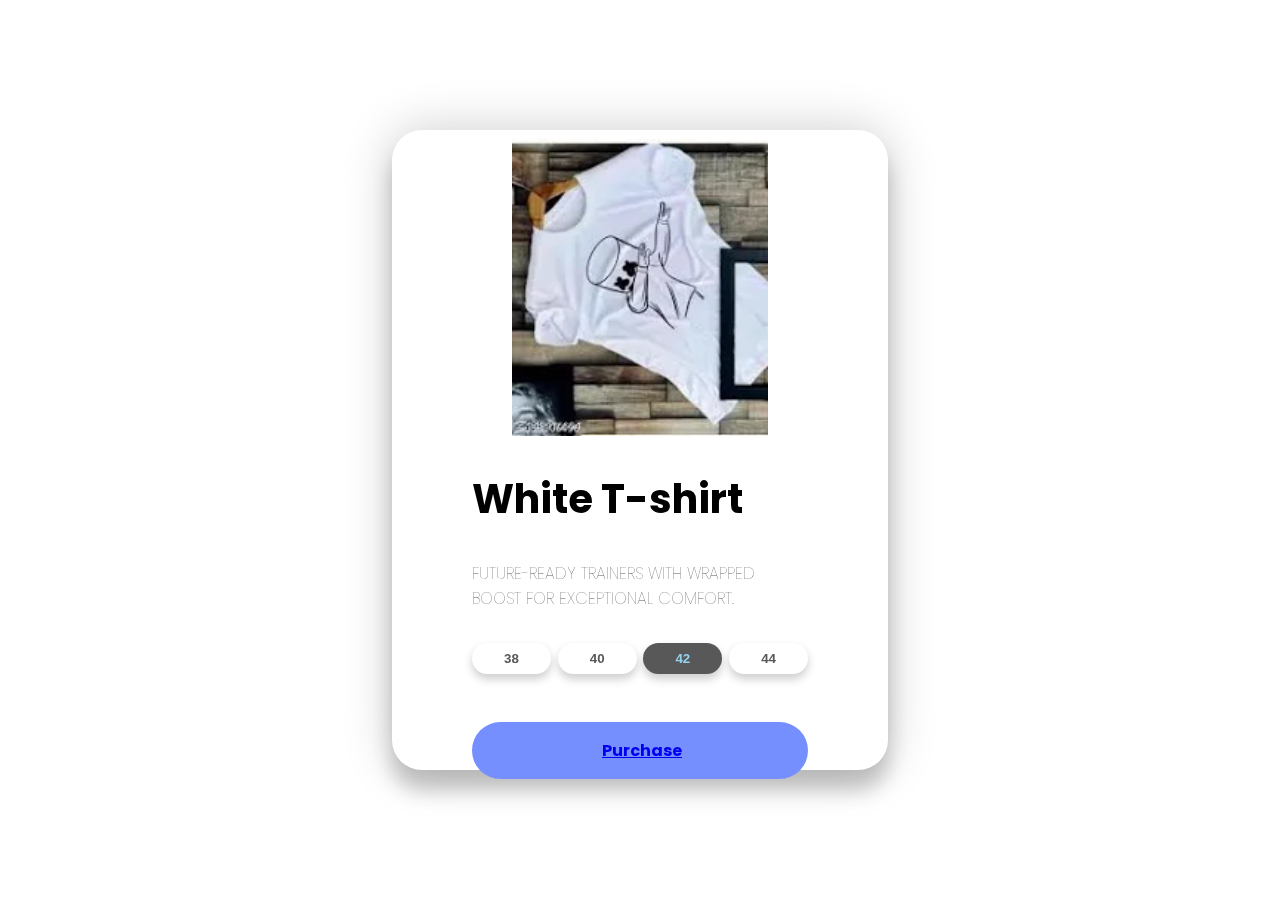
<file: tshirt.html>
<!DOCTYPE html>
<html lang="en">
<head>
        <title>H&A.com</title>
        <link rel="icon" href="ha-low-resolution-logo-white-on-black-background.png" type="logo/image">  
          
<meta charset="UTF-8"/>
<meta http-equiv="X-UA-Compatible" content="IE=edge"/>
<meta name="viewport" content="width=device-width, initial-scale=1.0" />
<title>3D Card Effect</title>
<link rel="title-icon" href="https://encrypted-tbn0.gstatic.com/images?q=tbn:ANd9GcQ5KHEqHBg0ZW5QpboPhxu6y3Pu5L12k_G2Xg&usqp=CAU" />
<link rel="stylesheet" href="https://fonts.googleapis.com/css2?family=Poppins:wght@400;500&display=swap"/>
<link rel="stylesheet" href="shoes.css">
</head>
<body>
<div class="container">
<div class="card">
<div class="sneaker">
<div class="circle"></div>
<img src="[data-uri]" alt="Nike">
</div>
<div class="info">
<h1 class="title">White T-shirt</h1>
<h3>FUTURE-READY TRAINERS WITH WRAPPED BOOST FOR EXCEPTIONAL COMFORT.</h3>
<div class="sizes">
<button>38</button>
<button>40</button>
<button class="active">42</button>
<button>44</button>
</div>
<div class="purchase" >
    <a target="_blank" href="tshirtpurchase.html" class="urchase">Purchase</a>
</div>
</div>
</div>
</div>
<script src="shoes.js"></script>
</body>
</html>
</file>
<file: shoes.css>
* {
margin: 0;
padding: 0;
box-sizing: border-box;
}
body {
font-family: "Poppins", sans-serif;
min-height: 100vh;
display: flex;
align-items: center;
justify-content: center;
perspective: 1000px;
}
.container {
width: 50%;
display: flex;
justify-content: center;
align-items: center;
padding-top: 10px;
padding-bottom: 10px;
}
.card {
transform-style: preserve-3d;
height: 40rem;
width: 31rem;
border-radius: 30px;
padding: 0rem 5rem;
box-shadow: 0 20px 20px rgba(0, 0, 0, 0.2), 0px 0px 50px rgba(0, 0, 0, 0.2);
}
.sneaker {
min-height: 35vh;
display: flex;
align-items: center;
justify-content: center;
}
.sneaker img {
width: 16rem;
z-index: 2;
transition: all 1s ease-out;
}
.circle {
margin-top: 20px;
width: 14rem;
height: 14rem;
background: linear-gradient(
to right,
rgba(102, 101, 101, 0.75),
rgba(8, 83, 156, 0.75)
);
position: absolute;
border-radius: 50%;
z-index: 1;
}
.info h1 {
font-size: 2.5rem;
padding: 1.5rem 0rem;
transition: all 0.75s ease-out;
}
.info h3 {
font-size: 1rem;
padding-top: 0.5rem;
margin-bottom: 2rem;
color: #585858;
font-weight: lighter;
transition: all 0.75s ease-out;
}
.sizes {
display: flex;
justify-content: space-between;
transition: all 0.75s ease-out;
}
.sizes button {
padding: 0.5rem 2rem;
background: none;
border: none;
box-shadow: 0px 5px 10px rgba(0, 0, 0, 0.2);
border-radius: 30px;
cursor: pointer;
font-weight: bold;
color: #585858;
}
button.active {
background: #585858;
color: rgb(147, 210, 237);
}
.purchase {
margin-top: 3rem;
transition: all 0.75s ease-out;
}
.purchase {
width: 100%;
padding: 1rem 0rem;
padding-left:130px;
background: #768fff;
border: none;
color: white;
cursor: pointer;
border-radius: 30px;
font-weight: bolder;
}
</file>
